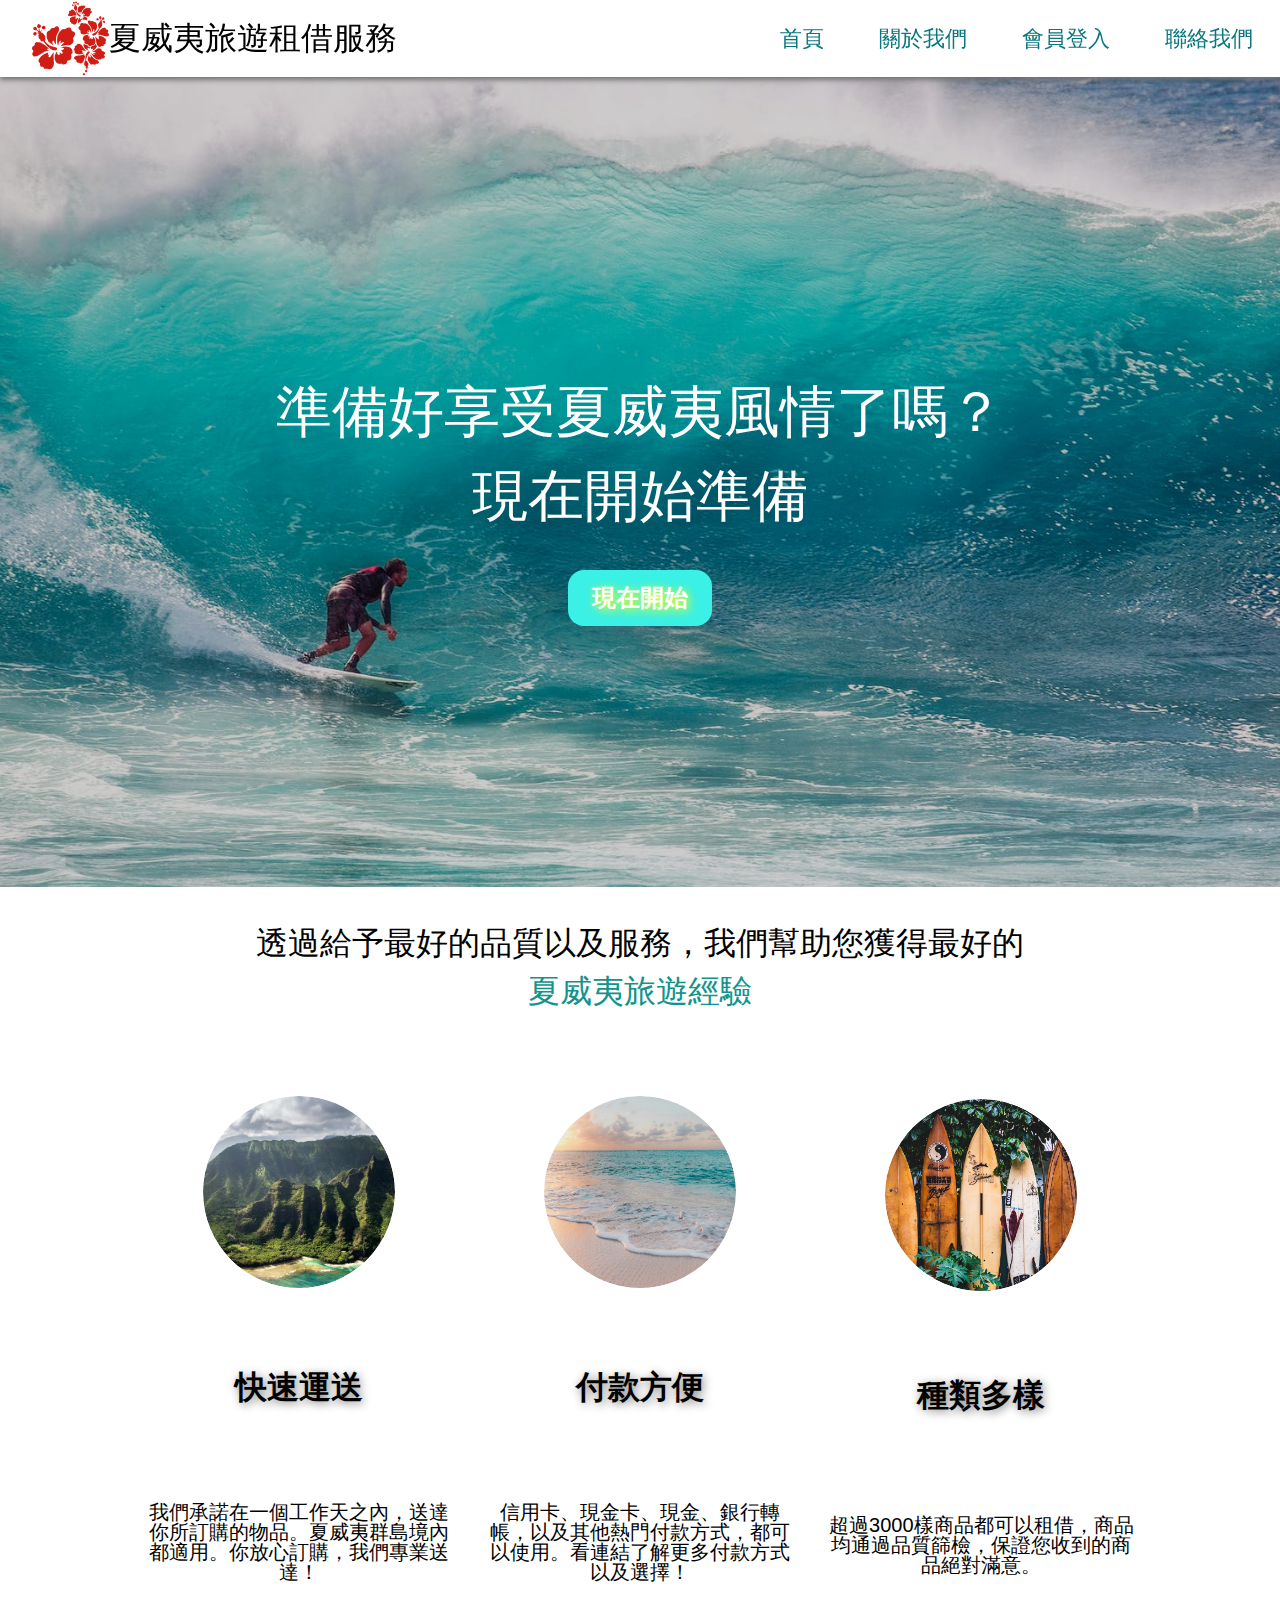
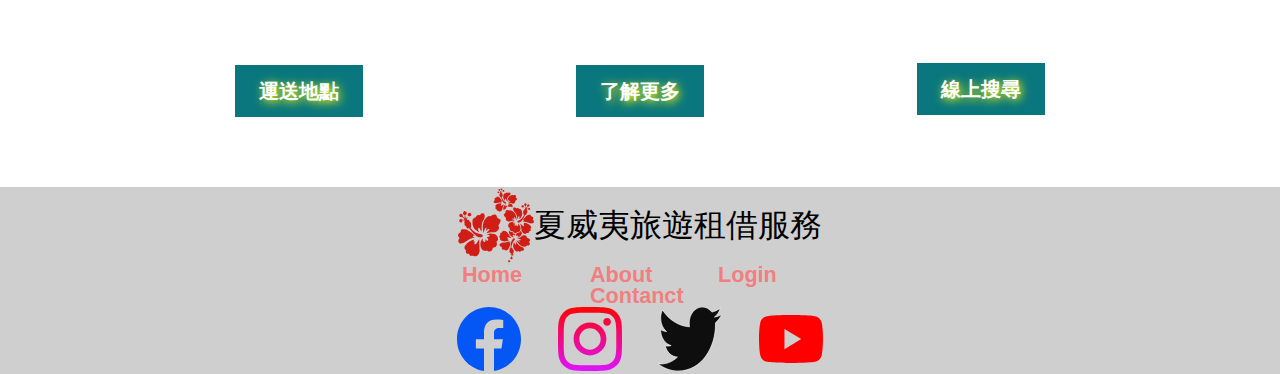
<file: index.html>
<!DOCTYPE html>
<html lang="en">

<head>
    <meta charset="UTF-8">
    <meta name="viewport" content="width=device-width, initial-scale=1.0">
    <title>夏威夷旅遊租借服務 ▏夏威夷最方便快速的旅遊出租服務網站</title>
    <meta name="description" content="我們提供夏威夷旅遊租借服務，例如︰衝浪板 車子 帳篷等等。">
    <link rel="stylesheet" href="style/style.css">
    <link rel="preconnect" href="https://fonts.googleapis.com">
    <link rel="preconnect" href="https://fonts.gstatic.com" crossorigin>
    <link href="https://fonts.googleapis.com/css2?family=LXGW+WenKai+TC&display=swap" rel="stylesheet">
    
</head>

<body>
    <header>
        <div class="logo">
            <img src="Icons/black logo.svg" alt="Logo">
            <h1>夏威夷旅遊租借服務</h1>
        </div>

        <nav>
            <ul>
                <li><a href="./index.html">首頁</a></li>
                <li><a href="./index-1.html">關於我們</a></li>
                <li><a href="./index-2.html">會員登入</a></li>
                <li><a href="./index-3.html">聯絡我們</a></li>
            </ul>
        </nav>
    </header>

    <main>
        <section class="backImage">
            <div class="filter"></div>
            <h3>
                準備好享受夏威夷風情了嗎？<br>
                現在開始準備
            </h3>
            <button class="start">現在開始</button>
        </section>

        <section class="second">
            <h2>
                透過給予最好的品質以及服務，我們幫助您獲得最好的<br>
                <span style="color: #12948c">夏威夷旅遊經驗</span>
            </h2>

            <section class="cards">
                <div class="card">
                    <div class="image-container">
                        <img src="./Pictures/braden-jarvis-prSogOoFmkw-unsplash.jpg" alt="picture">
                    </div>
                    <h4>快速運送</h4>
                    <p>我們承諾在一個工作天之內，送達你所訂購的物品。夏威夷群島境內都適用。你放心訂購，我們專業送達！</p>
                    <a href="#">運送地點</a>
                </div>
                <div class="card">
                    <div class="image-container">
                        <img src="./Pictures/sean-o-KMn4VEeEPR8-unsplash.jpg" alt="pciture">
                    </div>
                    <h4>付款方便</h4>
                    <p>信用卡、現金卡、現金、銀行轉帳，以及其他熱門付款方式，都可以使用。看連結了解更多付款方式以及選擇！</p>
                    <a href="#">了解更多</a>
                </div>
                <div class="card">
                    <div class="image-container">
                        <img src="./Pictures/tatonomusic-FFCgotROOTY-unsplash.jpg" alt="picture">
                    </div>
                    <h4>種類多樣</h4>
                    <p>超過3000樣商品都可以租借，商品均通過品質篩檢，保證您收到的商品絕對滿意。</p>
                    <a href="#">線上搜尋</a>
                </div>
            </section>
        </section>
    </main>

    <footer>
        <div class="logo">
            <img src="./Icons/black logo.svg" alt="Logo">
            <h1>夏威夷旅遊租借服務</h1>
        </div>

        <nav>
            <ul>
                <li><a href="#">Home</a></li>
                <li><a href="#">About</a></li>
                <li><a href="#">Login</a></li>
                <li><a href="#">Contanct</a></li>
            </ul>
        </nav>

        <section class="links">
            <a href="#"><img src="./Icons/facebook.svg" alt="facebook"></a>
            <a href="#"><img src="./Icons/instagram.svg" alt="instagram"></a>
            <a href="#"><img src="./Icons/twitter.svg" alt="twitter"></a>
            <a href="#"><img src="./Icons/youtube.svg" alt="youtube"></a>
        </section>
    </footer>
</body>
</html>
</file>
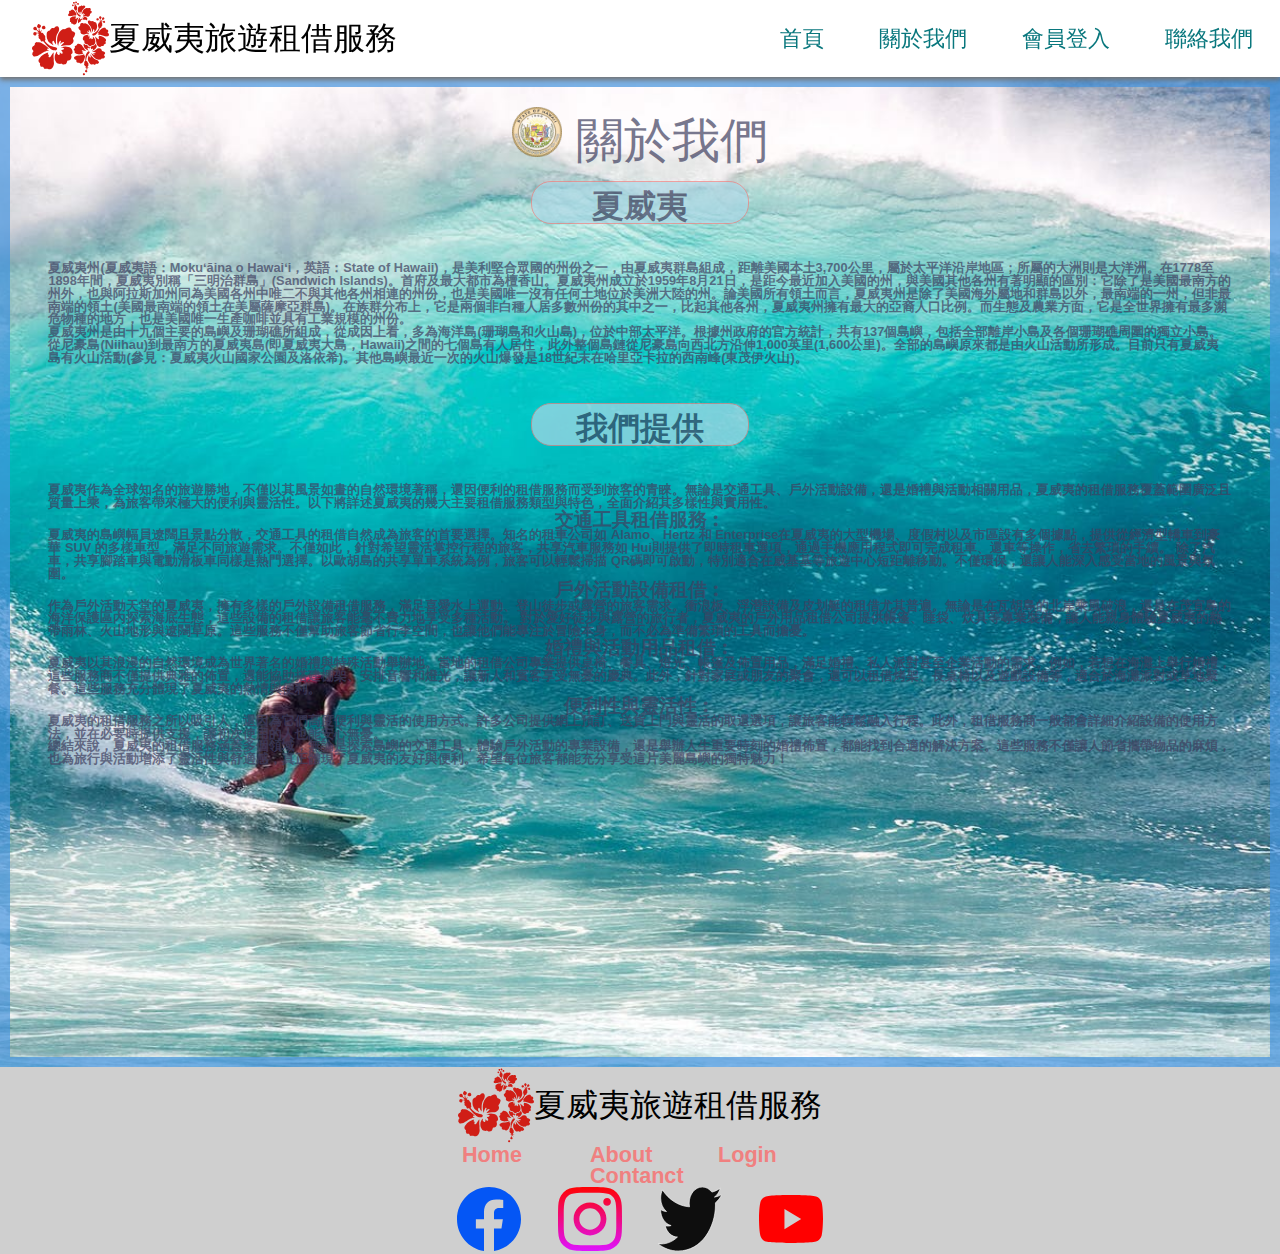
<file: index-1.html>
<!DOCTYPE html>
<html lang="en">

<head>
    <meta charset="UTF-8">
    <meta name="viewport" content="width=device-width, initial-scale=1.0">
    <title>夏威夷旅遊租借服務 ▏夏威夷最方便快速的旅遊出租服務網站</title>
    <meta name="description" content="我們提供夏威夷旅遊租借服務，例如︰衝浪板 車子 帳篷等等。">
    <link rel="stylesheet" href="style/style.css">
    <link rel="preconnect" href="https://fonts.googleapis.com">
    <link rel="preconnect" href="https://fonts.gstatic.com" crossorigin>
    <link href="https://fonts.googleapis.com/css2?family=LXGW+WenKai+TC&display=swap" rel="stylesheet">

</head>

<body>
    <header>
        <div class="logo">
            <img src="Icons/black logo.svg" alt="Logo">
            <h1>夏威夷旅遊租借服務</h1>
        </div>

        <nav>
            <ul>
                <li><a href="./index.html">首頁</a></li>
                <li><a href="./index-1.html">關於我們</a></li>
                <li><a href="./index-2.html">會員登入</a></li>
                <li><a href="./index-3.html">聯絡我們</a></li>
            </ul>
        </nav>
    </header>

    <main>
        <section class="backImage">
            <section class="box1">
                <h1><img src="./Pictures/howai.png" alt="logo1">
                    關於我們
                </h1><br>
                <div>
                    <h2>夏威夷</h2>
                    <span>
                        夏威夷州(夏威夷語：Mokuʻāina o Hawaiʻi，英語：State of
                        Hawaii)，是美利堅合眾國的州份之一，由夏威夷群島組成，距離美國本土3,700公里，屬於太平洋沿岸地區；所屬的大洲則是大洋洲。在1778至1898年間，夏威夷別稱「三明治群島」(Sandwich
                        Islands)。首府及最大都市為檀香山。夏威夷州成立於1959年8月21日，是距今最近加入美國的州，與美國其他各州有著明顯的區別：它除了是美國最南方的州外，也與阿拉斯加州同為美國各州中唯二不與其他各州相連的州份，也是美國唯一沒有任何土地位於美洲大陸的州。論美國所有領土而言，夏威夷州是除了美國海外屬地和群島以外，最南端的一州，但非最南端的領土(美國最南端的領土在美屬薩摩亞群島)。在族群分布上，它是兩個非白種人居多數州份的其中之一，比起其他各州，夏威夷州擁有最大的亞裔人口比例。而生態及農業方面，它是全世界擁有最多瀕危物種的地方，也是美國唯一生產咖啡並具有工業規模的州份。

                        <br>夏威夷州是由十九個主要的島嶼及珊瑚礁所組成，從成因上看，多為海洋島(珊瑚島和火山島)，位於中部太平洋。根據州政府的官方統計，共有137個島嶼，包括全部離岸小島及各個珊瑚礁周圍的獨立小島。從尼豪島(Niihau)到最南方的夏威夷島(即夏威夷大島，Hawaii)之間的七個島有人居住，此外整個島鏈從尼豪島向西北方沿伸1,000英里(1,600公里)。全部的島嶼原來都是由火山活動所形成。目前只有夏威夷島有火山活動(參見：夏威夷火山國家公園及洛依希)。其他島嶼最近一次的火山爆發是18世紀末在哈里亞卡拉的西南峰(東茂伊火山)。
                    </span>
                </div>
                <div>
                    <h2>我們提供</h2>
                    <span>
                        夏威夷作為全球知名的旅遊勝地，不僅以其風景如畫的自然環境著稱，還因便利的租借服務而受到旅客的青睞。無論是交通工具、戶外活動設備，還是婚禮與活動相關用品，夏威夷的租借服務覆蓋範圍廣泛且質量上乘，為旅客帶來極大的便利與靈活性。以下將詳述夏威夷的幾大主要租借服務類型與特色，全面介紹其多樣性與實用性。

                        <h4>交通工具租借服務︰</h4>
                        夏威夷的島嶼幅員遼闊且景點分散，交通工具的租借自然成為旅客的首要選擇。知名的租車公司如 Alamo、Hertz 和
                        Enterprise在夏威夷的大型機場、度假村以及市區設有多個據點，提供從經濟型轎車到豪華 SUV 的多樣車型，滿足不同旅遊需求。不僅如此，針對希望靈活掌控行程的旅客，共享汽車服務如
                        Hui則提供了即時租車選項，通過手機應用程式即可完成租車、還車等操作，省去繁瑣的手續。
                        除了汽車，共享腳踏車與電動滑板車同樣是熱門選擇。以歐胡島的共享單車系統為例，旅客可以輕鬆掃描
                        QR碼即可啟動，特別適合在威基基等旅遊中心短距離移動。不僅環保，還讓人能深入感受當地的風景與氛圍。


                        <h4>戶外活動設備租借︰</h4>
                        作為戶外活動天堂的夏威夷，擁有多樣的戶外設備租借服務，滿足喜愛水上運動、登山徒步或露營的旅客需求。衝浪板、浮潛設備及皮划艇的租借尤其普遍。無論是在瓦胡島的北岸乘風破浪，還是在茂宜島的海洋保護區內探索海底生態，這些設備的租借讓旅客能毫不費力地享受多種活動。
                        對於愛好徒步與露營的旅行者，夏威夷的戶外用品租借公司提供帳篷、睡袋、炊具等專業裝備，讓人能親身體驗夏威夷的熱帶雨林、火山地形與遼闊草原。這些服務不僅幫助旅客節省行李空間，也讓他們能專注於冒險本身，而不必為準備繁瑣的工具而擔憂。


                        <h4>婚禮與活動用品租借︰</h4>
                        夏威夷以其浪漫的自然環境成為世界著名的婚禮與特殊活動舉辦地。當地的租借公司專業提供桌椅、餐具、燈光、帳篷及佈置用品，滿足婚禮、私人派對甚至企業活動的需求。例如，若想在海灘上舉行婚禮，這些服務商不僅提供典雅的佈置，還能協助搭建棚架、安排音響和燈光，讓新人和賓客享受無憂的慶典。此外，針對家庭或朋友的聚會，還可以租借烤架、長桌椅以及遊戲設備等，適合於海灘派對或草地聚餐。這些服務充分體現了夏威夷的熱情與便利。

                        <h4>便利性與靈活性︰</h4>
                        夏威夷的租借服務之所以吸引人，還因為它們高度便利與靈活的使用方式。許多公司提供網上預訂、送貨上門與靈活的取還選項，讓旅客能輕鬆融入行程。此外，租借服務商一般都會詳細介紹設備的使用方法，並在必要時提供支援，讓初次使用的人也能安心無憂。

                        <br>
                        總結來說，夏威夷的租借服務涵蓋多個領域，無論是探索島嶼的交通工具，體驗戶外活動的專業設備，還是舉辦人生重要時刻的婚禮佈置，都能找到合適的解決方案。這些服務不僅讓人節省攜帶物品的麻煩，也為旅行與活動增添了靈活性與舒適感，真正體現了夏威夷的友好與便利。希望每位旅客都能充分享受這片美麗島嶼的獨特魅力！
                    </span>
                </div>
            </section>
        </section>
    </main>

    <footer>
        <div class="logo">
            <img src="./Icons/black logo.svg" alt="Logo">
            <h1>夏威夷旅遊租借服務</h1>
        </div>

        <nav>
            <ul>
                <li><a href="#">Home</a></li>
                <li><a href="#">About</a></li>
                <li><a href="#">Login</a></li>
                <li><a href="#">Contanct</a></li>
            </ul>
        </nav>

        <section class="links">
            <a href="#"><img src="./Icons/facebook.svg" alt="facebook"></a>
            <a href="#"><img src="./Icons/instagram.svg" alt="instagram"></a>
            <a href="#"><img src="./Icons/twitter.svg" alt="twitter"></a>
            <a href="#"><img src="./Icons/youtube.svg" alt="youtube"></a>
        </section>
    </footer>
</body>

</html>
</file>
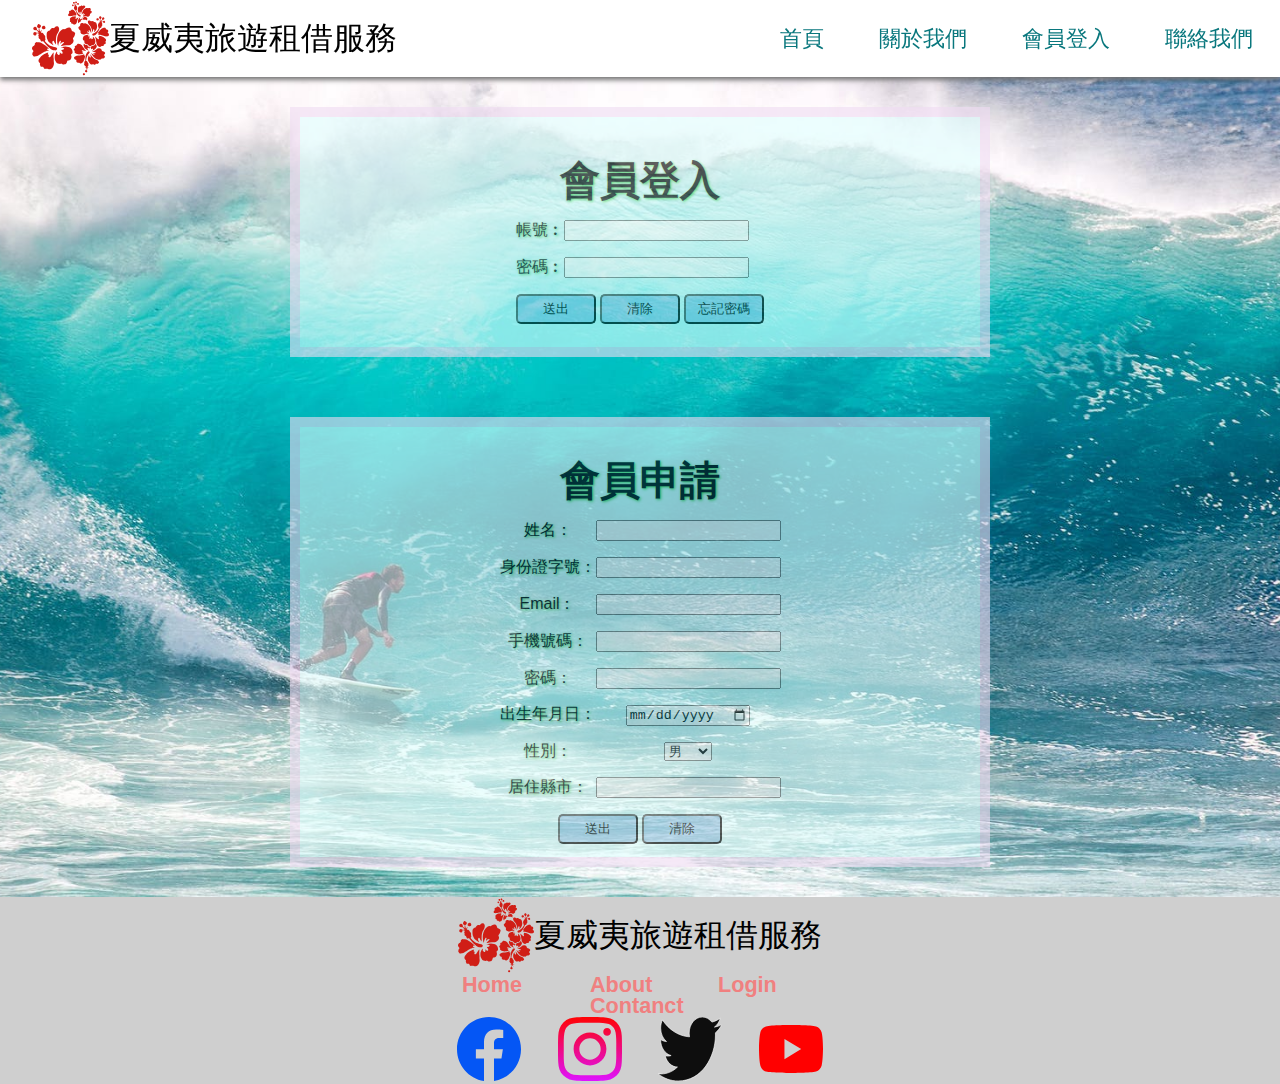
<file: index-2.html>
<!DOCTYPE html>
<html lang="en">

<head>
    <meta charset="UTF-8">
    <meta name="viewport" content="width=device-width, initial-scale=1.0">
    <title>夏威夷旅遊租借服務 ▏夏威夷最方便快速的旅遊出租服務網站</title>
    <meta name="description" content="我們提供夏威夷旅遊租借服務，例如︰衝浪板 車子 帳篷等等。">
    <link rel="stylesheet" href="style/style.css">
    <link rel="preconnect" href="https://fonts.googleapis.com">
    <link rel="preconnect" href="https://fonts.gstatic.com" crossorigin>
    <link href="https://fonts.googleapis.com/css2?family=LXGW+WenKai+TC&display=swap" rel="stylesheet">
    

</head>

<body>
    <header>
        <div class="logo">
            <img src="Icons/black logo.svg" alt="Logo">
            <h1>夏威夷旅遊租借服務</h1>
        </div>

        <nav>
            <ul>
                <li><a href="./index.html">首頁</a></li>
                <li><a href="./index-1.html">關於我們</a></li>
                <li><a href="./index-2.html">會員登入</a></li>
                <li><a href="./index-3.html">聯絡我們</a></li>
            </ul>
        </nav>
    </header>

    <main>
        <section class="backImage">
            <section class="box2">
                <form>
                    <div>
                        <table>
                            <P>會員登入</P>
                            <tr>
                                <th>帳號︰</th>
                                <td>
                                    <input type="text" name="Name" required>
                                </td>
                            </tr>

                            <tr>
                                <td colspan="2">
                                  <br>
                                </td>
                              </tr>
                              

                            <tr>
                                <th>密碼︰</th>
                                <td>
                                    <input type="email" name="eamil" required>
                                </td>
                            </tr>
                        </table><br>
                        <div class="btns">
                            <input type="reset" value="送出" class="submit-btn">
                            <input type="submit" value="清除" class="submit-btn">
                            <input type="submit" value="忘記密碼" class="submit-btn">
                        </div>
                    </div>
                </form>


            </section>
            <section class="box3">
                <form>
                    <div>
                        <table>
                            <caption>會員申請</caption>
                            <tr>
                                <th>姓名：</th>
                                <td>
                                    <input type="text" name="Name" required>
                                </td>
                            </tr>
                            <tr>
                                <td colspan="2">
                                  <br>
                                </td>
                              </tr>
                            <tr>
                                <th>身份證字號：</th>
                                <td>
                                    <input type="text" name="IDNumber" required>
                                </td>
                            </tr>
                            <tr>
                                <td colspan="2">
                                  <br>
                                </td>
                              </tr>
                            <tr>
                                <th>Email：</th>
                                <td>
                                    <input type="email" name="Email" required>
                                </td>
                            </tr>
                            <tr>
                                <td colspan="2">
                                  <br>
                                </td>
                              </tr>
                            <tr>
                                <th>手機號碼：</th>
                                <td>
                                    <input type="tel" name="PhoneNumber" required>
                                </td>
                            </tr>
                            <tr>
                                <td colspan="2">
                                  <br>
                                </td>
                              </tr>
                            <tr>
                                <th>密碼：</th>
                                <td>
                                    <input type="password" name="Password" required>
                                </td>
                            </tr>
                            <tr>
                                <td colspan="2">
                                  <br>
                                </td>
                              </tr>
                            <tr>
                                <th>出生年月日：</th>
                                <td>
                                    <input type="date" name="BirthDate" required>
                                </td>
                            </tr>
                            <tr>
                                <td colspan="2">
                                  <br>
                                </td>
                              </tr>
                            <tr>
                                <th>性別：</th>
                                <td>
                                    <select name="Gender" required>
                                        <option value="Male">男</option>
                                        <option value="Female">女</option>
                                        <option value="Other">其他</option>
                                    </select>
                                </td>
                            </tr>
                            <tr>
                                <td colspan="2">
                                  <br>
                                </td>
                              </tr>
                            <tr>
                                <th>居住縣市：</th>
                                <td>
                                    <input type="text" name="City" required>
                                </td>
                            </tr>
                        </table><br>
                        <div class="btns">
                            <input type="reset" value="送出" class="submit-btn">
                            <input type="submit" value="清除" class="submit-btn">
                        </div>
                    </div>
                </form>
            </section>
        </section>
    </main>

    <footer>
        <div class="logo">
            <img src="./Icons/black logo.svg" alt="Logo">
            <h1>夏威夷旅遊租借服務</h1>
        </div>

        <nav>
            <ul>
                <li><a href="#">Home</a></li>
                <li><a href="#">About</a></li>
                <li><a href="#">Login</a></li>
                <li><a href="#">Contanct</a></li>
            </ul>
        </nav>

        <section class="links">
            <a href="#"><img src="./Icons/facebook.svg" alt="facebook"></a>
            <a href="#"><img src="./Icons/instagram.svg" alt="instagram"></a>
            <a href="#"><img src="./Icons/twitter.svg" alt="twitter"></a>
            <a href="#"><img src="./Icons/youtube.svg" alt="youtube"></a>
        </section>
    </footer>
</body>

</html>
</file>
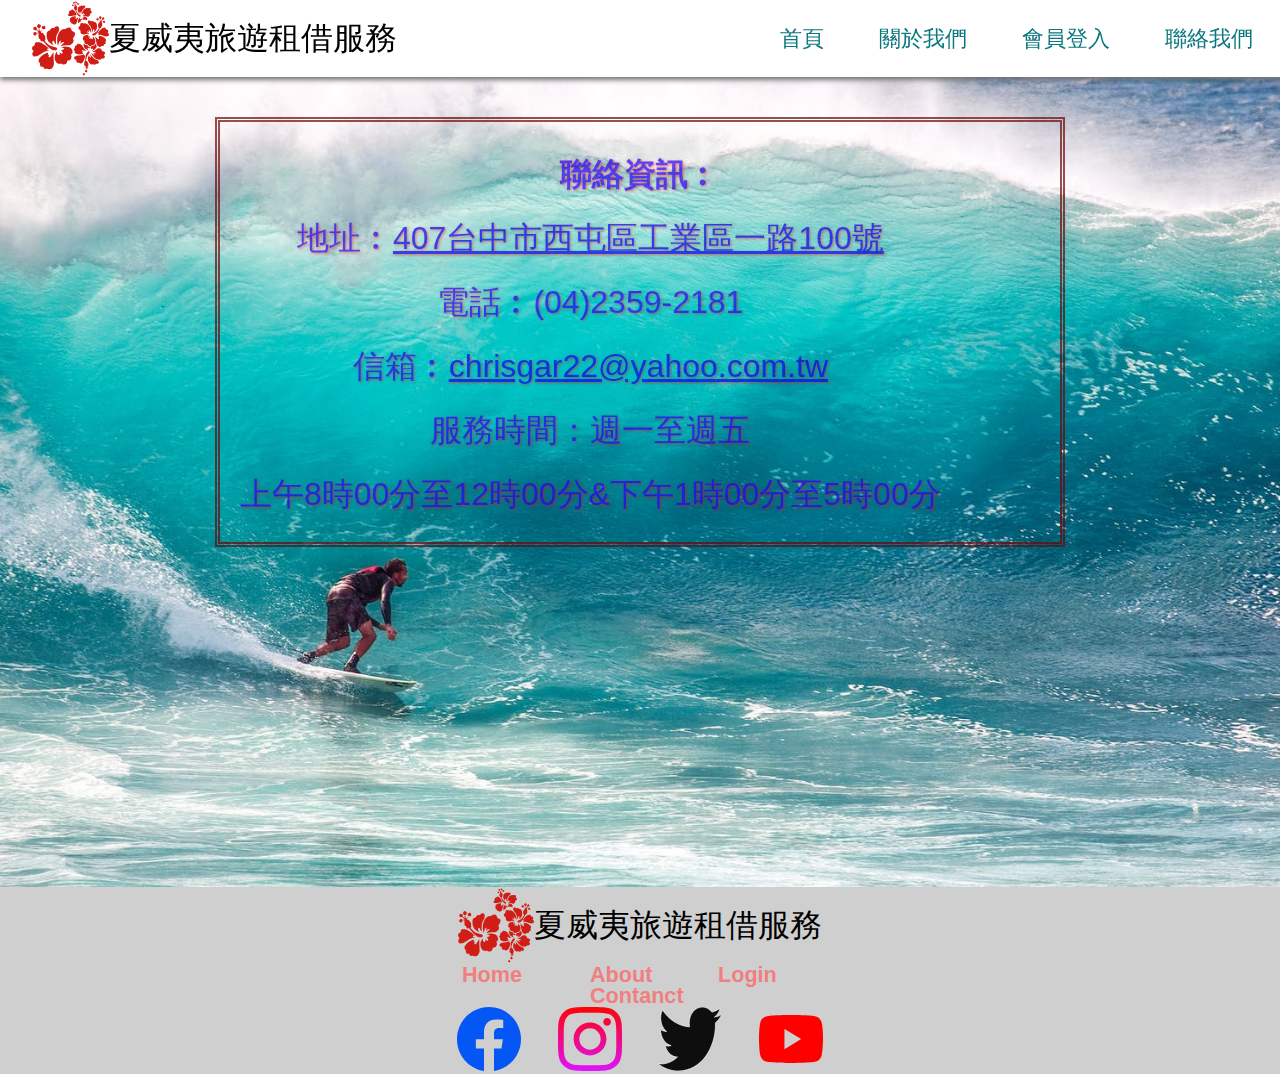
<file: index-3.html>
<!DOCTYPE html>
<html lang="en">

<head>
    <meta charset="UTF-8">
    <meta name="viewport" content="width=device-width, initial-scale=1.0">
    <title>夏威夷旅遊租借服務 ▏夏威夷最方便快速的旅遊出租服務網站</title>
    <meta name="description" content="我們提供夏威夷旅遊租借服務，例如︰衝浪板 車子 帳篷等等。">
    <link rel="stylesheet" href="style/style.css">
    <link rel="preconnect" href="https://fonts.googleapis.com">
    <link rel="preconnect" href="https://fonts.gstatic.com" crossorigin>
    <link href="https://fonts.googleapis.com/css2?family=LXGW+WenKai+TC&display=swap" rel="stylesheet">

</head>

<body>
    <header>
        <div class="logo">
            <img src="Icons/black logo.svg" alt="Logo">
            <h1>夏威夷旅遊租借服務</h1>
        </div>

        <nav>
            <ul>
                <li><a href="/20250319.html">首頁</a></li>
                <li><a href="/20250319-1.html">關於我們</a></li>
                <li><a href="/20250319-2.html">會員登入</a></li>
                <li><a href="/20250319-3.html">聯絡我們</a></li>
            </ul>
        </nav>
    </header>

    <main>
        <section class="backImage">
            <div class="box4">
                <h1>聯絡資訊︰</h1>
                <table>
                    <tr>
                        <td>地址︰<a href="https://maps.app.goo.gl/X5Tb2sJZmziM3u726"
                                target="_blank">407台中市西屯區工業區一路100號</a></td>
                    </tr>
                    <tr>
                        <td>電話︰(04)2359-2181</td>
                    </tr>
                    <tr>
                        <td>信箱︰<a href="mailto:chrisgar22@yahoo.com.tw">chrisgar22@yahoo.com.tw</a></td>
                    </tr>
                    <tr>
                        <td>服務時間：週一至週五<br>上午8時00分至12時00分&下午1時00分至5時00分</td>
                    </tr>
                </table>


            </div>
        </section>
    </main>

    <footer>
        <div class="logo">
            <img src="./Icons/black logo.svg" alt="Logo">
            <h1>夏威夷旅遊租借服務</h1>
        </div>

        <nav>
            <ul>
                <li><a href="#">Home</a></li>
                <li><a href="#">About</a></li>
                <li><a href="#">Login</a></li>
                <li><a href="#">Contanct</a></li>
            </ul>
        </nav>

        <section class="links">
            <a href="#"><img src="./Icons/facebook.svg" alt="facebook"></a>
            <a href="#"><img src="./Icons/instagram.svg" alt="instagram"></a>
            <a href="#"><img src="./Icons/twitter.svg" alt="twitter"></a>
            <a href="#"><img src="./Icons/youtube.svg" alt="youtube"></a>
        </section>
    </footer>
</body>

</html>
</file>
<file: style/style.css>
/* http://meyerweb.com/eric/tools/css/reset/ 
   v2.0 | 20110126
   License: none (public domain)
*/
html,
body,
div,
span,
applet,
object,
iframe,
h1,
h2,
h3,
h4,
h5,
h6,
p,
blockquote,
pre,
a,
abbr,
acronym,
address,
big,
cite,
code,
del,
dfn,
em,
img,
ins,
kbd,
q,
s,
samp,
small,
strike,
strong,
sub,
sup,
tt,
var,
b,
u,
i,
center,
dl,
dt,
dd,
ol,
ul,
li,
fieldset,
form,
label,
legend,
table,
caption,
tbody,
tfoot,
thead,
tr,
th,
td,
article,
aside,
canvas,
details,
embed,
figure,
figcaption,
footer,
header,
hgroup,
menu,
nav,
output,
ruby,
section,
summary,
time,
mark,
audio,
video {
  margin: 0;
  padding: 0;
  border: 0;
  font-size: 100%;
  font: inherit;
  vertical-align: baseline;
  font-family: "Noto Sans TC", sans-serif;
  font-optical-sizing: auto;
  font-weight: 500;
  font-style: normal;
}

/* HTML5 display-role reset for older browsers */
article,
aside,
details,
figcaption,
figure,
footer,
header,
hgroup,
menu,
nav,
section {
  display: block;
}

body {
  line-height: 1;
}

ol,
ul {
  list-style: none;
}

blockquote,
q {
  quotes: none;
}

blockquote:before,
blockquote:after,
q:before,
q:after {
  content: "";
  content: none;
}

table {
  border-collapse: collapse;
  border-spacing: 0;
}

header {
  display: flex;
  align-items: center;
  flex-wrap: wrap;
  position: sticky;
  top: 0;
  z-index: 1;
  background-color: white;
  box-shadow: 0 3px 5px #747474;
}
header div.logo {
  display: flex;
  align-items: center;
  margin-left: 2rem;
  flex-grow: 5;
  flex-shrink: 1;
  flex-basis: 400px;
}
header div.logo img {
  width: 6vw;
  height: 6vw;
}
header div.logo h1 {
  font-size: 2rem;
}
header nav {
  flex: 2 1 400px;
}
header nav ul {
  display: flex;
  justify-content: space-around;
}
header nav ul li a {
  color: #09777d;
  text-decoration: none;
  font-size: 1.35rem;
}

main section.backImage {
  background-image: url(../Pictures/pexels-photo-416676.jpeg);
  min-height: 90vh;
  width: 100%;
  background-size: cover;
  background-position: center;
  position: relative;
  z-index: 0;
  display: flex;
  flex-direction: column;
  justify-content: center;
  align-items: center;
  text-align: center;
}
main section.backImage div.filter {
  background-color: rgba(0, 0, 0, 0.2);
  width: 100%;
  min-height: 90vh;
  position: absolute;
  top: 0;
  z-index: -1;
}
main section.backImage h3 {
  font-size: 3.5rem;
  color: white;
  line-height: 1.5em;
  margin: 2rem 0;
}
main section.backImage button.start {
  background-color: #3bf0e5;
  padding: 0.75rem 1.5rem;
  font-size: 1.5rem;
  border: none;
  border-radius: 1rem;
  cursor: pointer;
  color: white;
  font-weight: bold;
  text-shadow: 2px 2px 10px yellow;
}
main section.backImage button.start:hover {
  background-color: lightcoral;
  transform: scale(1.2) rotate(15deg);
}
main section.second {
  min-height: 100vh;
  display: flex;
  flex-direction: column;
  align-items: center;
  text-align: center;
}
main section.second h2 {
  font-size: 2rem;
  margin: 2rem 0;
  line-height: 1.5em;
}
main section.second section.cards {
  display: flex;
  width: 80%;
  min-height: 80vh;
  flex-wrap: wrap;
}
main section.second section.cards div.card {
  display: flex;
  flex-direction: column;
  align-items: center;
  justify-content: space-around;
  padding: 1rem;
  flex: 1 1 300px;
}
main section.second section.cards div.card div.image-container {
  width: 15vw;
  height: 15vw;
  border-radius: 50%;
  overflow: hidden;
}
main section.second section.cards div.card div.image-container img {
  width: 15vw;
  height: 15vw;
  border-radius: 50%;
  transition: all 0.2s;
}
main section.second section.cards div.card div.image-container img:hover {
  transform: scale(1.2) rotate(15deg);
}
main section.second section.cards div.card a:hover {
  background-color: lightcoral;
  transform: scale(1.2) rotate(15deg);
}
main section.second section.cards div.card h4 {
  font-size: 2rem;
  margin: 1rem 0;
  font-weight: bold;
  text-shadow: 2px 2px 10px gray;
}
main section.second section.cards div.card p {
  font-size: 1.25rem;
  margin: 1rem 0;
}
main section.second section.cards div.card a {
  text-decoration: none;
  padding: 1rem 1.5rem;
  background-color: #09777d;
  color: white;
  font-size: 1.25rem;
  font-weight: bold;
  text-shadow: 2px 2px 10px yellow;
}
main section.box1 {
  border: 10px solid #4494df;
  color: rgb(64, 64, 96);
  height: 950px;
  opacity: 0.7;
  padding-top: 20px;
}
main section.box1 h1 {
  color: rgb(64, 64, 96);
  font-size: 3rem;
  text-align: center;
}
main section.box1 h1 img {
  width: 50px;
  height: 50px;
}
main section.box1 h2 {
  margin: auto;
  padding: 0.5rem;
  font-size: 2rem;
  font-weight: bold;
  border: 1px solid lightcoral;
  background-color: lightblue;
  border-radius: 20px;
  width: 200px;
  height: 25px;
}
main section.box1 span {
  display: flex;
  flex-direction: column;
  justify-content: center;
  align-items: center;
  font-weight: bold;
  padding: 3em;
  text-align: left;
  font-size: 1vw;
}
main section.box1 span h4 {
  font-size: 1.5vw;
  font-weight: bold;
}
main section.box1 span:hover {
  color: yellow;
}
main section.box2 {
  display: flex;
  justify-content: center;
  align-items: center;
  background-color: lightcyan;
  width: 700px;
  height: 250px;
  border: 10px solid #f0dcf3;
  margin: 30px auto;
  padding: 80px 80px;
  box-sizing: border-box;
  opacity: 0.6;
  text-shadow: 1px 1px 3px rgba(0, 192, 0, 0.75);
}
main section.box2:hover {
  transform: scale(1.2);
}
main section.box2 p {
  font-weight: bold;
  font-size: 2.5rem;
  line-height: 2;
  text-align: center;
}
main section.box2 .submit-btn {
  width: 80px;
  height: 30px;
  background-color: #a2ceec;
  color: black;
  border-radius: 5px;
  cursor: pointer;
  transition: 0.3s;
}
main section.box2 .submit-btn:hover {
  background-color: lightsalmon;
  color: white;
}
main section.box3 {
  display: flex;
  justify-content: center;
  align-items: center;
  background-color: lightcyan;
  width: 700px;
  height: 450px;
  border: 10px solid #f0dcf3;
  margin: 30px auto;
  padding: 80px 80px;
  box-sizing: border-box;
  opacity: 0.6;
  text-shadow: 1px 1px 3px rgba(0, 192, 0, 0.75);
}
main section.box3:hover {
  transform: scale(1.2);
}
main section.box3 caption {
  font-weight: bold;
  font-size: 2.5rem;
  line-height: 2;
  text-align: center;
}
main section.box3 .submit-btn {
  width: 80px;
  height: 30px;
  background-color: #a2ceec;
  color: black;
  border-radius: 5px;
  cursor: pointer;
  transition: 0.3s;
}
main section.box3 .submit-btn:hover {
  background-color: lightsalmon;
  color: white;
}
main section.backImage div.box4 {
  font-size: 2rem;
  font-weight: bold;
  color: rgb(37, 0, 245);
  width: 800px;
  height: 380px;
  padding: 20px;
  border: 5px double rgb(107, 7, 7);
  opacity: 0.7;
  margin-top: -300px;
  line-height: 2;
  text-shadow: 1px 1px 3px rgba(255, 0, 0, 0.75);
}
main section.backImage div.box4 h1 {
  font-weight: bold;
  text-shadow: 1px 1px 3px rgba(255, 0, 0, 0.75);
}
main section.backImage div.box4 table tr:hover {
  color: yellow;
  transform: scale(1.2) rotate(10deg);
}
main section.backImage div.box4 h1:hover {
  color: yellow;
  transform: scale(1.2) rotate(10deg);
}

footer {
  display: flex;
  flex-direction: column;
  align-items: center;
  min-height: 20vh;
  justify-content: space-around;
  background-color: rgb(207, 207, 207);
}
footer div.logo {
  display: flex;
  align-items: center;
}
footer div.logo img {
  width: 6vw;
  height: 6vw;
}
footer div.logo h1 {
  font-size: 2rem;
}
footer nav {
  width: 30%;
}
footer nav ul {
  display: flex;
  width: 100%;
  justify-content: space-around;
  flex-wrap: wrap;
}
footer nav ul li {
  flex-basis: 100px;
}
footer nav ul li a {
  color: lightcoral;
  font-weight: 900;
  text-decoration: none;
  font-size: 1.35rem;
}
footer section.links a {
  margin: 0 1rem;
}
footer section.links a img {
  width: 5vw;
  height: 5vw;
}

/* width */
::-webkit-scrollbar {
  width: 16px;
}

/* Track */
::-webkit-scrollbar-track {
  background: #f1f1f1;
}

/* Handle */
::-webkit-scrollbar-thumb {
  background: lightgoldenrodyellow;
}

/* Handle on hover */
::-webkit-scrollbar-thumb:hover {
  background: lightblue;
}

@media (max-width: 550px) {
  header div.logo {
    margin-left: 0.5rem;
  }
  header div.logo img {
    width: 15vw;
    height: 15vw;
  }
  footer div.logo img {
    width: 15vw;
    height: 15vw;
  }
  footer section.links {
    margin-top: 1rem;
  }
  footer section.links a img {
    width: 10vw;
    height: 10vw;
  }
}
@media (max-width: 700px) {
  main section.second section.cards div.card img {
    width: 40vw;
    height: 40vw;
  }
}/*# sourceMappingURL=style.css.map */
</file>
